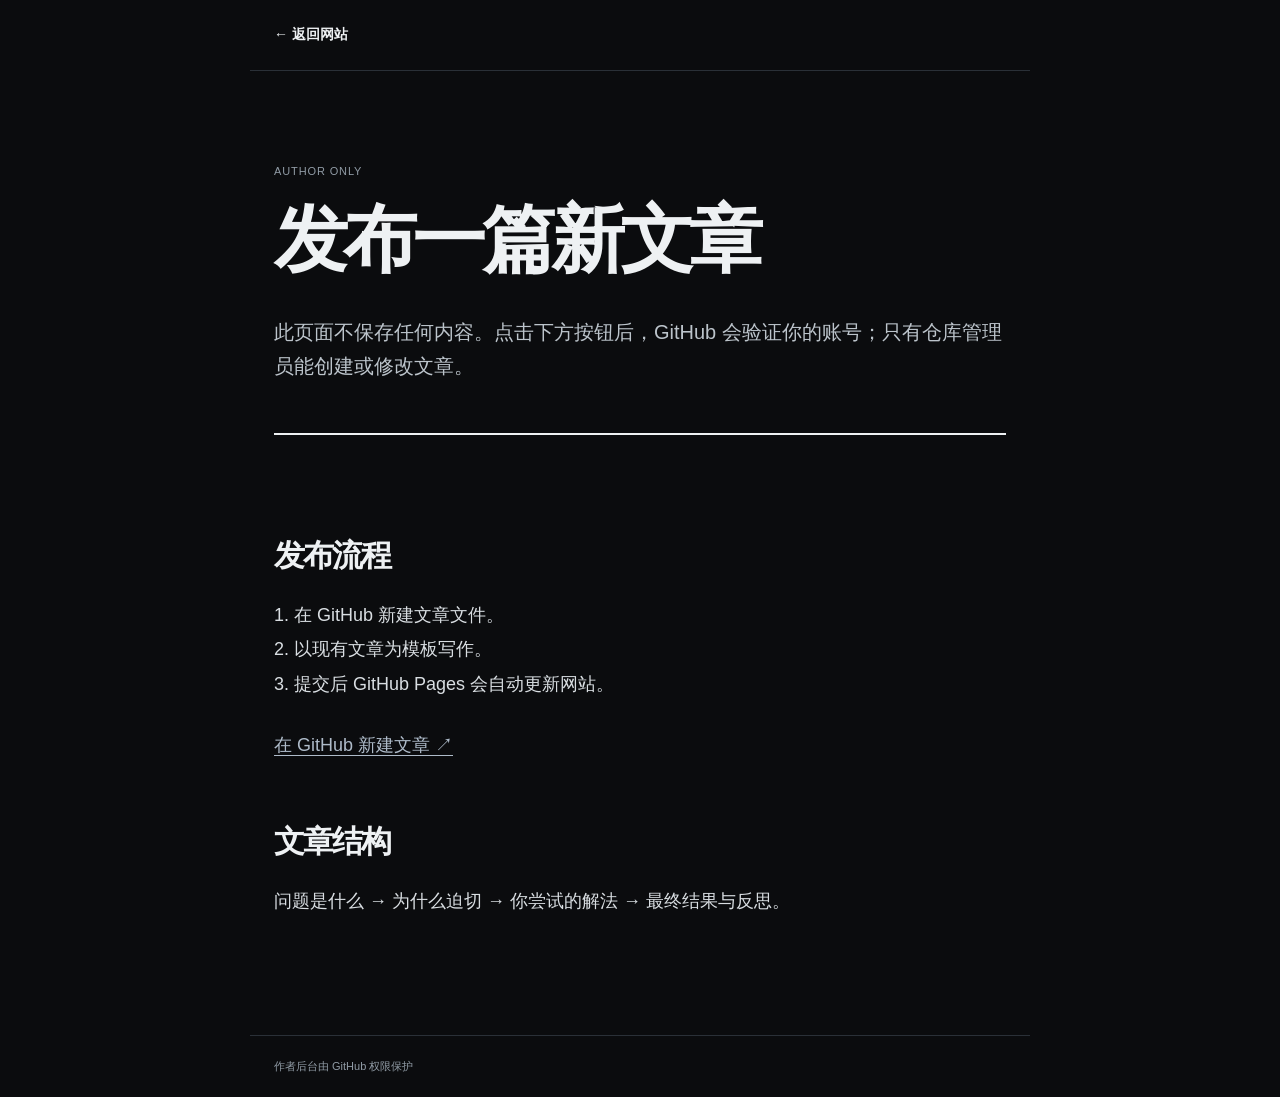
<file: admin/index.html>
<!doctype html>
<html lang="zh-CN"><head><meta charset="UTF-8" /><meta name="viewport" content="width=device-width,initial-scale=1.0" /><title>作者后台 · Lieson</title><link rel="stylesheet" href="../article.css" /></head>
<body><header><a href="../index.html">← 返回网站</a></header><main><p class="meta">AUTHOR ONLY</p><h1>发布一篇新文章</h1><p class="dek">此页面不保存任何内容。点击下方按钮后，GitHub 会验证你的账号；只有仓库管理员能创建或修改文章。</p><hr /><article><h2>发布流程</h2><p>1. 在 GitHub 新建文章文件。<br />2. 以现有文章为模板写作。<br />3. 提交后 GitHub Pages 会自动更新网站。</p><p><a href="https://github.com/Lieosn/Lieson-web/new/main?filename=articles/new-article.html" style="color:#aebbc9;border-bottom:1px solid #aebbc9">在 GitHub 新建文章 ↗</a></p><h2>文章结构</h2><p>问题是什么 → 为什么迫切 → 你尝试的解法 → 最终结果与反思。</p></article></main><footer>作者后台由 GitHub 权限保护</footer></body></html>
</file>
<file: article.css>
:root{--ink:#eef1f3;--paper:#0b0c0e;--accent:#aebbc9;--rule:#2a3037}*{box-sizing:border-box}body{margin:0;background:var(--paper);color:var(--ink);font-family:"Alibaba PuHuiTi 3.0","Alibaba PuHuiTi","PingFang SC","Microsoft YaHei",sans-serif}header,main,footer{max-width:780px;margin:auto;padding-left:24px;padding-right:24px}header{padding-top:26px;padding-bottom:26px;border-bottom:1px solid var(--rule);font:700 14px "Alibaba PuHuiTi 3.0","Alibaba PuHuiTi","PingFang SC","Microsoft YaHei",sans-serif}a{color:inherit;text-decoration:none}.meta{margin:94px 0 22px;color:#919ca6;font:11px "Alibaba PuHuiTi 3.0","Alibaba PuHuiTi","PingFang SC","Microsoft YaHei",sans-serif;letter-spacing:.08em}h1,h2{font-family:"Alibaba PuHuiTi 3.0","Alibaba PuHuiTi","PingFang SC","Microsoft YaHei",sans-serif;letter-spacing:-.065em}h1{font-size:clamp(42px,6vw,74px);line-height:1.12;margin:0}.dek{font-size:20px;line-height:1.7;margin:33px 0 50px;color:#bcc4cb}hr{border:0;border-top:2px solid var(--ink)}article{font-size:18px;line-height:1.9;padding:33px 0 90px;color:#d9dee2}article p{margin:0 0 27px}h2{font-size:31px;line-height:1.3;margin:60px 0 22px;color:var(--ink)}blockquote{border-left:4px solid var(--accent);margin:45px 0;padding:4px 0 4px 25px;font:600 26px/1.55 "Noto Serif SC",serif;color:var(--ink)}footer{border-top:1px solid var(--rule);padding-top:23px;padding-bottom:23px;font:11px "Alibaba PuHuiTi 3.0","Alibaba PuHuiTi","PingFang SC","Microsoft YaHei",sans-serif;color:#919ca6}@media(max-width:600px){.meta{margin-top:58px}.dek{font-size:18px}article{font-size:17px}}
</file>
